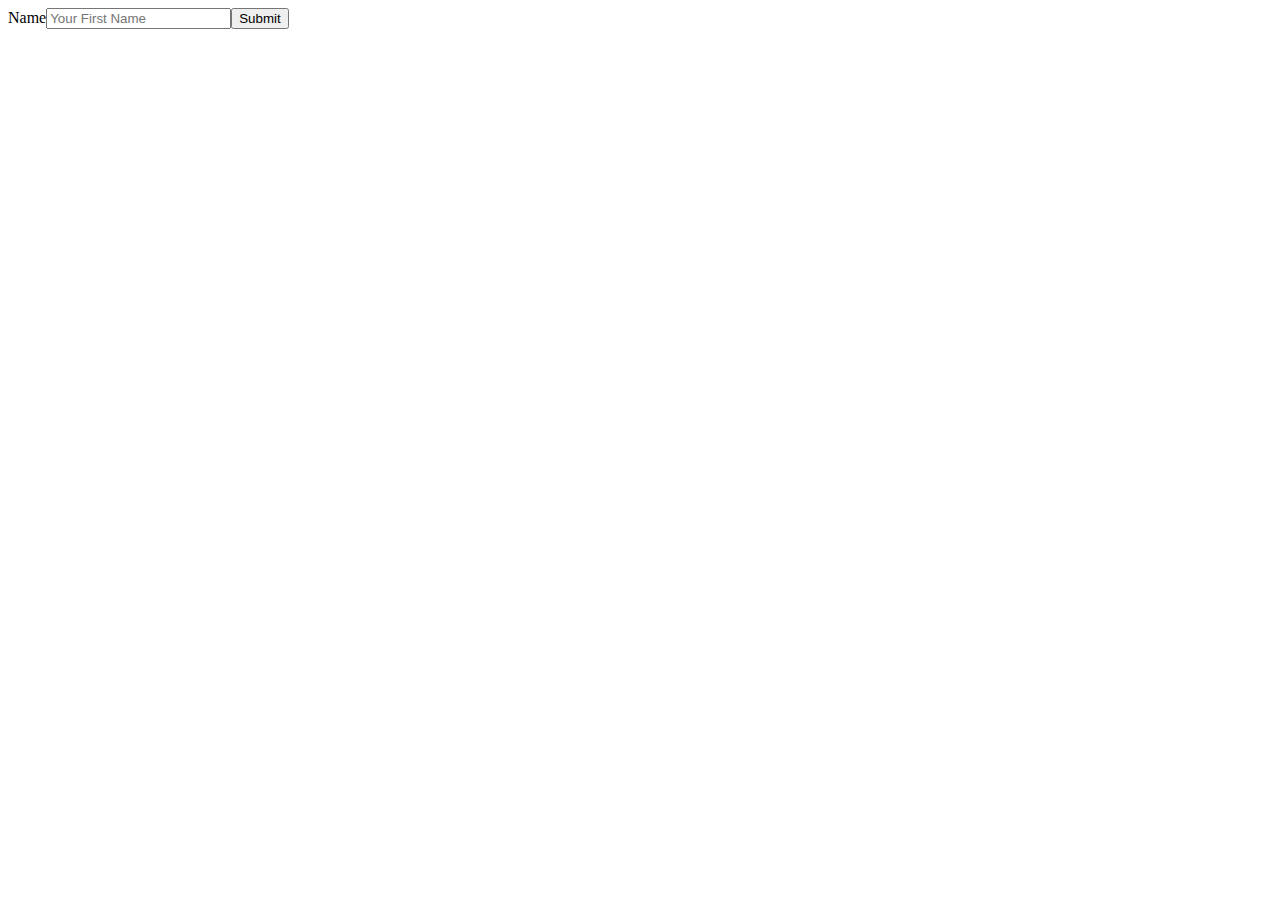
<file: Lektionskod/index.html>
<!DOCTYPE html>
<html lang="en">
    <head>
        <meta charset="UTF-8" />
        <meta name="viewport" content="width=device-width, initial-scale=1.0" />
        <title>Lektion-30-okt-table-form</title>
    </head>
    <body>
        <table>
            <label for="Name">Name</label>
            <input
                type="text"
                id="Name"
                placeholder="Your First Name"
                value=""
                required />
            <button type="submit">Submit</button>
        </table>
    </body>
</html>
</file>
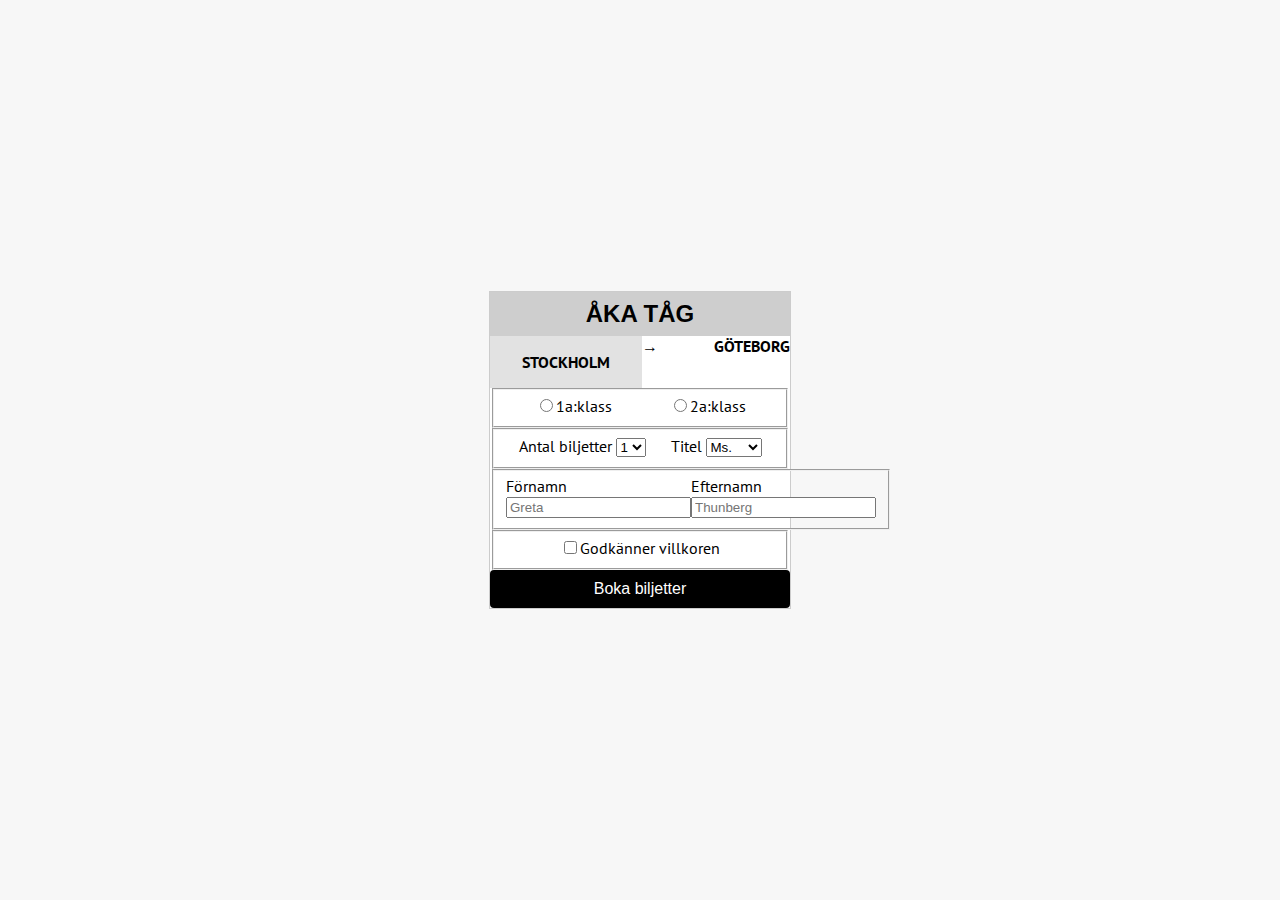
<file: Reseformulär/index.html>
<!DOCTYPE html>
<html lang="en">
    <head>
        <meta charset="UTF-8" />
        <meta name="viewport" content="width=device-width, initial-scale=1.0" />
        <title>Reseformulär</title>
        <link rel="stylesheet" href="css/style.css" />
    </head>
    <body>
        <div class="form-wrapper">
            <h1>ÅKA TÅG</h1>
            <div class="trip-info">
                <div class="trip-from">STOCKHOLM</div>
                <span class="arrow">→</span>
                <div class="trip-to">GÖTEBORG</div>
            </div>
            <fieldset class="form-inner">
                <form class="form-radio">
                    <label>
                        <input
                            class="radio-class"
                            type="radio"
                            name="class"
                            value="1a:klass" />1a:klass</label
                    >
                    <label>
                        <input
                            class="radio-class"
                            type="radio"
                            name="class"
                            value="2a:klass" />2a:klass</label
                    >
                </form>
            </fieldset>
            <fieldset class="form-inner">
                <form class="form-select-tickets">
                    <label>
                        Antal biljetter
                        <select name="ticketAmount" id="ticketAmount">
                            <option value="1">1</option>
                            <option value="2">2</option>
                            <option value="3">3</option>
                            <option value="4">4</option>
                            <option value="5">5</option>
                        </select>
                    </label>
                    <label>
                        Titel
                        <select name="titleName" id="titleName">
                            <option value="Ms.">Ms.</option>
                            <option value="Mr.">Mr.</option>
                            <option value="Other">Other</option>
                        </select>
                    </label>
                </form>
            </fieldset>
            <fieldset class="form-inner">
                <form class="form-input">
                    <label
                        >Förnamn<input type="text" placeholder="Greta" value=""
                    /></label>
                    <label
                        >Efternamn<input
                            type="text"
                            placeholder="Thunberg"
                            value=""
                    /></label>
                </form>
            </fieldset>
            <fieldset class="form-inner">
                <form class="form-checkbox">
                    <label><input type="checkbox" />Godkänner villkoren</label>
                </form>
            </fieldset>
            <button class="submit">Boka biljetter</button>
        </div>
    </body>
</html>
</file>
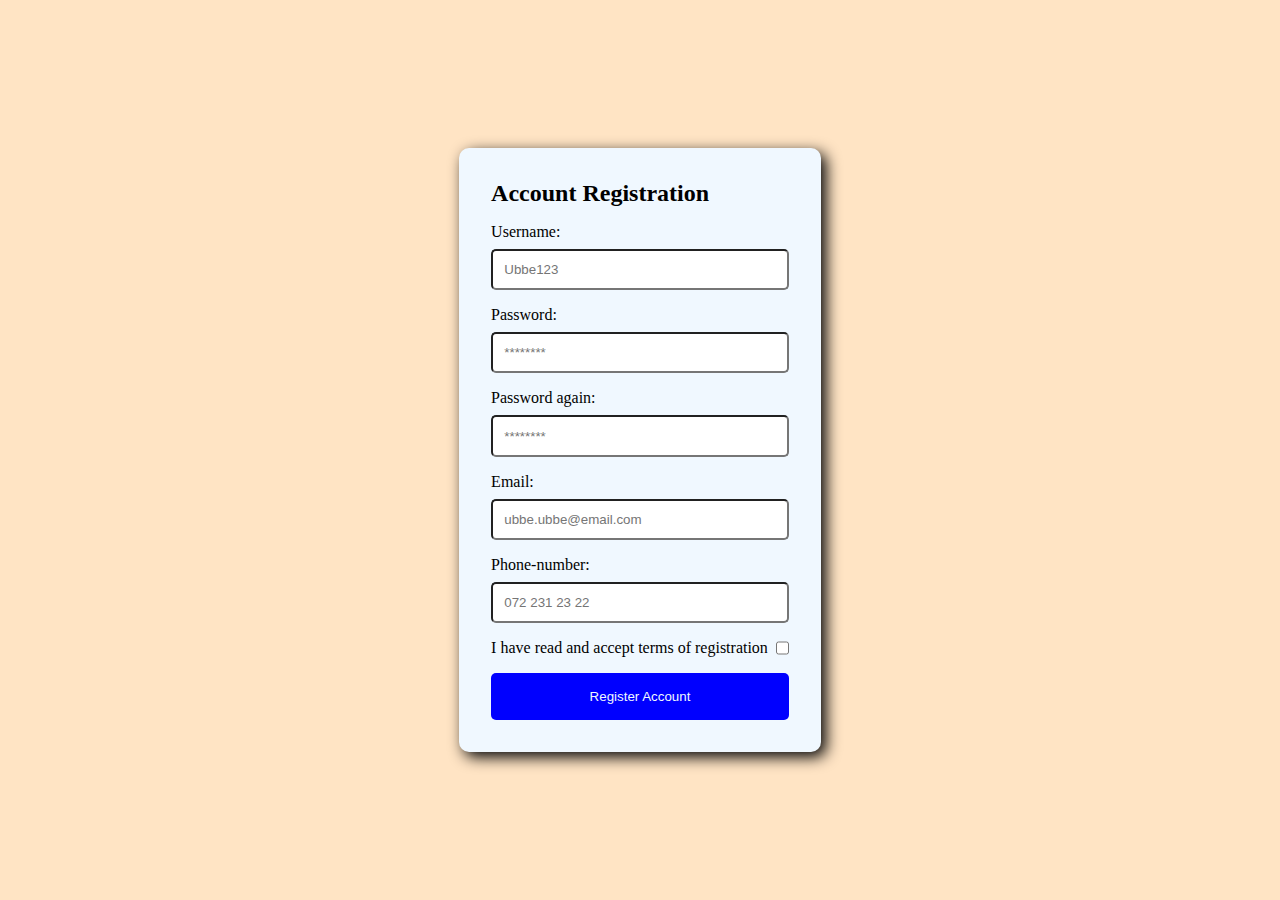
<file: registration-form/css/index.html>
<!DOCTYPE html>
<html lang="en">
    <head>
        <meta charset="UTF-8" />
        <meta name="viewport" content="width=device-width, initial-scale=1.0" />
        <title>Registrationform</title>
        <link rel="stylesheet" href="style.css" />
    </head>
    <body>
        <form>
            <h2>Account Registration</h2>
            <label class="Username">
                Username:
                <input type="text" placeholder="Ubbe123" value="" required />
            </label>
            <label class="Password">
                Password:
                <input
                    type="password"
                    placeholder="********"
                    value=""
                    required />
            </label>
            <label class="password">
                Password again:
                <input
                    type="password-again"
                    placeholder="********"
                    value=""
                    required />
            </label>
            <label class="Email">
                Email:
                <input
                    type="email"
                    placeholder="ubbe.ubbe@email.com"
                    value=""
                    required />
            </label>
            <label class="Phone-number">
                Phone-number:
                <input
                    type="tel"
                    placeholder="072 231 23 22"
                    value=""
                    required />
            </label>
            <label class="checkbox">
                I have read and accept terms of registration
                <input type="checkbox" placeholder="" />
            </label>
            <label>
                <button>Register Account</button>
            </label>
        </form>
    </body>
</html>
</file>
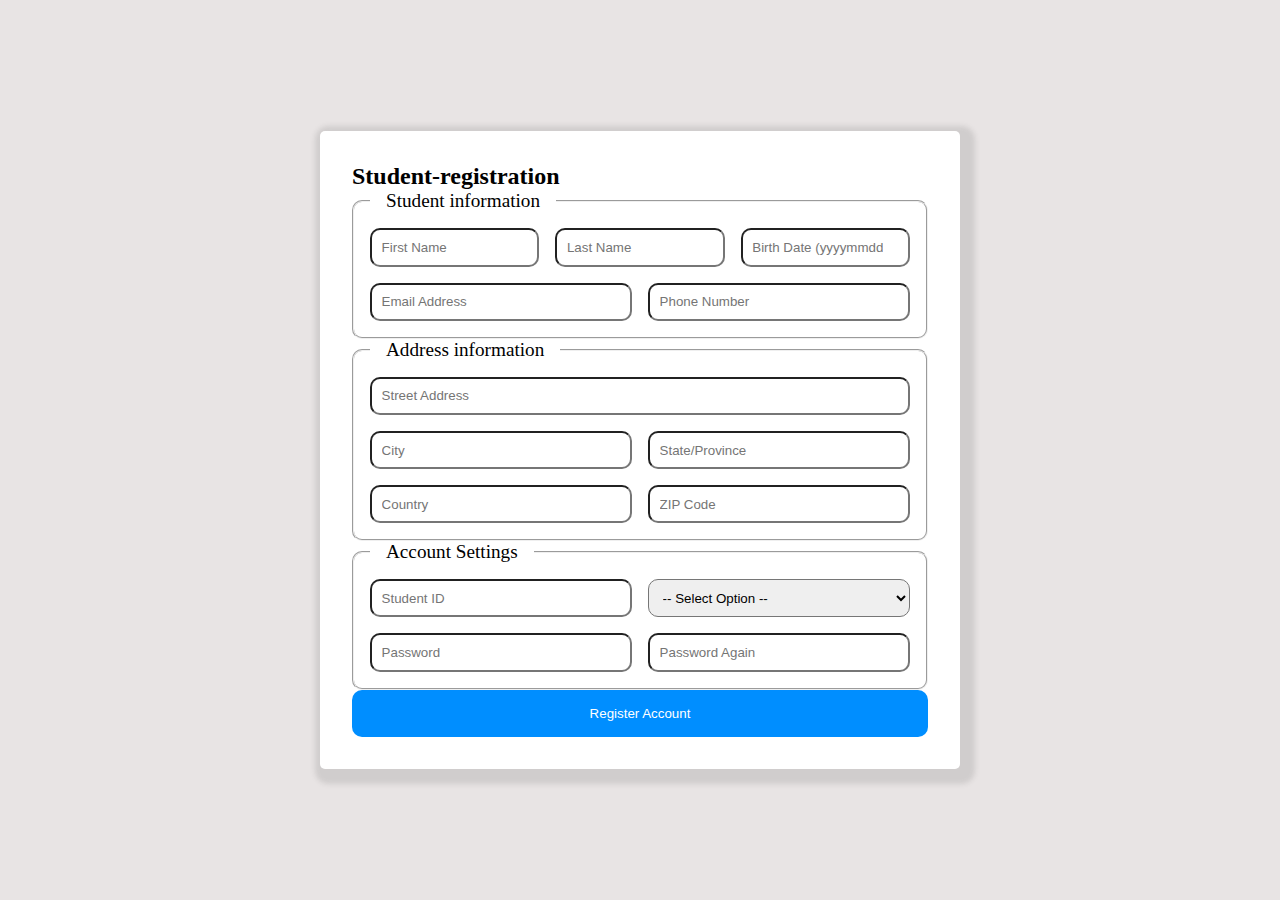
<file: student-account-registration/css/index.html>
<!DOCTYPE html>
<html lang="en">
    <head>
        <meta charset="UTF-8" />
        <meta name="viewport" content="width=device-width, initial-scale=1.0" />
        <title>Student-registration</title>
        <link rel="stylesheet" href="style.css" />
    </head>
    <body>
        <div class="form-wrapper">
            <h2>Student-registration</h2>
            <form class="form">
                <fieldset class="form-inner">
                    <legend>Student information</legend>
                    <input
                        type="text"
                        class="form-input span-two"
                        placeholder="First Name" />
                    <input
                        type="text"
                        class="form-input span-two"
                        placeholder="Last Name " />
                    <input
                        type="number"
                        class="form-input span-two"
                        placeholder="Birth Date (yyyymmdd)" />
                    <input
                        type="email"
                        class="form-input span-three"
                        placeholder="Email Address" />
                    <input
                        type="number"
                        class="form-input span-three"
                        placeholder="Phone Number" />
                </fieldset>
                <fieldset class="form-inner">
                    <legend>Address information</legend>
                    <input
                        type="text"
                        class="form-input span-six"
                        placeholder="Street Address" />
                    <input
                        type="text"
                        class="form-input span-three"
                        placeholder="City" />
                    <input
                        type="text"
                        class="form-input span-three"
                        placeholder="State/Province " />
                    <input
                        type="text"
                        class="form-input span-three"
                        placeholder="Country" />
                    <input
                        type="number"
                        class="form-input span-three"
                        placeholder="ZIP Code" />
                </fieldset>
                <fieldset class="form-inner">
                    <legend>Account Settings</legend>
                    <input
                        class="form-input span-three"
                        type="text"
                        placeholder="Student ID" />
                    <select
                        class="form-select span-three"
                        name="accountType"
                        id="accountType">
                        <option value="">-- Select Option --</option>
                        <option value="Permanent">Permanent</option>
                        <option value="Temporary">Temporary</option>
                    </select>
                    <input
                        class="form-input span-three"
                        type="password"
                        placeholder="Password" />
                    <input
                        class="form-input span-three"
                        type="password"
                        placeholder="Password Again" />
                </fieldset>
                <button class="button">Register Account</button>
            </form>
        </div>
    </body>
</html>
</file>
<file: Reseformulär/css/style.css>
@import url("https://fonts.googleapis.com/css2?family=PT+Sans&display=swap");

body {
    font-family: "PT Sans", sans-serif;
    display: flex;
    justify-content: center;
    align-items: center;
    height: 100vh;
    margin: 0;
    background-color: #f7f7f7;
}

.form-wrapper {
    width: 300px;

    border: 1px solid #ccc;
    background-color: white;
    display: flex;
    flex-direction: column;
}

h1 {
    font-family: "Gotham", sans-serif;
    font-size: 24px;
    text-align: center;
    padding: 0.5rem;
    background-color: #cecece;
    margin: 0;
}

.trip-info {
    display: grid;
    grid-template-columns: repeat(3, 1fr);
    grid-template-rows: repeat(1, 1fr);

    font-weight: bold;

    .trip-from {
        background-color: #e2e2e2;
        padding: 1rem 2rem;
    }ccvcv
    .trip-to {
        background-color: #ececec;
        padding: 1rem 2rem;
    }
    .arrow {
        fontcvcvcvcc-size: 20px;
        grid-column: ;efrewrewrew
    }
}

.form-radio,
form {
    display: flex;
    justify-content: space-around;

    color: #000;
}

.submit {
    width: 100%;
    padding: 10px;
    font-size: 16px;
    color: white;
    background-color: black;
    border: none;
    border-radius: 4px;
    cursor: pointer;
}

.submit:hover {
    background-color: #333;
}
</file>
<file: registration-form/css/style.css>
* {
    box-sizing: border-box;
    margin: 0;
    padding: 0;
}

body {
    background-color: bisque;
    width: 100vw;
    height: 100vh;
    display: flex;
    justify-content: center;
    align-items: center;
}

form {
    display: flex;
    flex-direction: column;
    gap: 1rem;
    padding: 2rem;
    background-color: aliceblue;
    box-shadow: 5px 5px 15px rgb(0, 0, 2);
    border-radius: 10px;
}

label {
    display: flex;
    flex-direction: column;
    gap: 0.5rem;
}

label.checkbox {
    flex-direction: row;
}
label.checkbox input {
    padding: 1rem;
}

button {
    padding: 1rem 2rem;
    width: 100%;
    background-color: blue;
    cursor: pointer;
    color: aliceblue;
    border: none;
    border-radius: 5px;
    transition: transform 0.2s ease, box-shadow 0.2s ease;
}

button:hover {
    background-color: rgb(72, 72, 234);
    transform: scale(0.95);
}

input {
    padding: 0.7rem;
    border-radius: 5px;
}
</file>
<file: student-account-registration/css/style.css>
* {
    box-sizing: border-box;
    margin: 0;
    padding: 0;
}

body {
    background-color: #e8e4e4;
    display: flex;
    justify-content: center;
    align-items: center;
    width: 100vw;
    height: 100vh;
}
.form-wrapper {
    background-color: #fff;
    border-radius: 5px;
    padding: 2rem;
    box-shadow: 5px 5px 5px 10px rgba(115, 115, 115, 0.2);
    margin: 2rem 20rem;
}

.form-inner {
    padding: 1rem;
    border-radius: 10px;
    display: grid;
    grid-template-columns: repeat(6, 1fr);
    gap: 1rem;
}

legend {
    padding: 0rem 1rem;
    font-size: 1.2rem;
}

.form-input,
.form-select {
    padding: 0.6rem;
    border-radius: 10px;
}

.span-two {
    grid-column: auto / span 2;
}
.span-three {
    grid-column: auto / span 3;
}

.span-six {
    grid-column: auto / span 6;
}

.button {
    padding: 1rem;
    width: 100%;
    border: none;
    border-radius: 10px;
    background-color: #008eff;
    color: #fff;
    cursor: pointer;
}

.button:hover {
    background-color: #499ff6;
}
</file>
